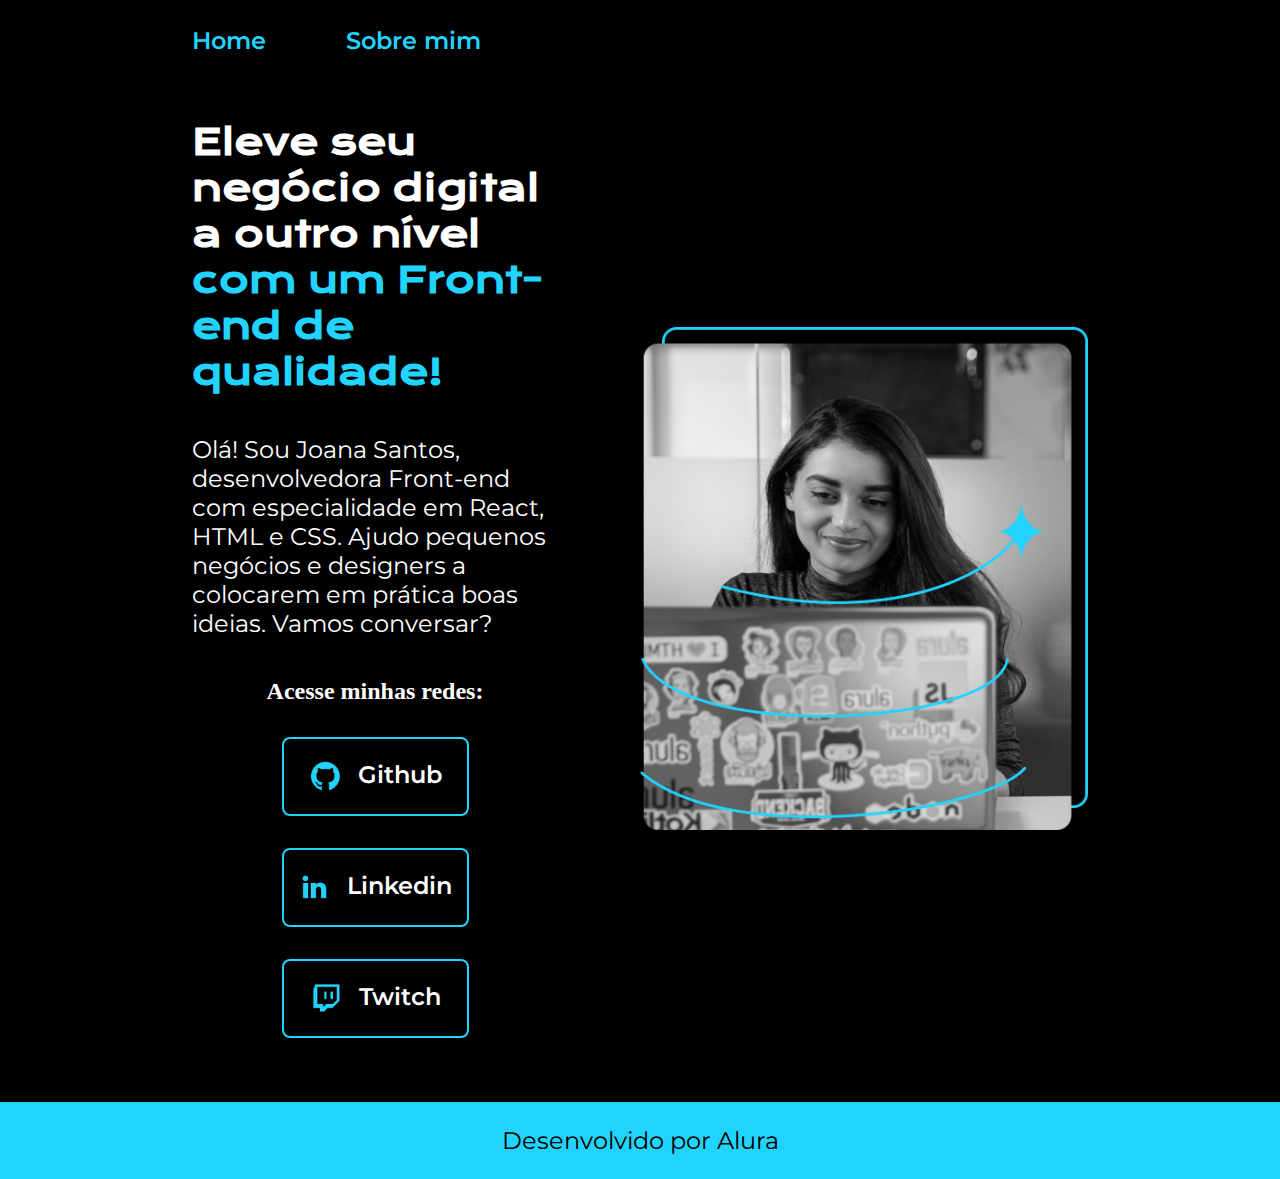
<file: index.html>
<!DOCTYPE html>
<html lang="pt-br">
<head>
    <meta charset="UTF-8">
    <meta name="viewport" content="width=device-width, initial-scale=1.0">
    <title>Portfolio</title>
    <link rel = "stylesheet" href = "./styles/style.css">
</head>
<body>
    <header class = "cabecalho">
        <nav class = "cabecalho__menu">
            <a class = "cabecalho__menu__link" href="index.html"> Home </a>
            <a class = "cabecalho__menu__link" href="about.html"> Sobre mim </a>
        </nav>
    </header>
    <main class = "apresentacao">
        <section class = "apresentacao__conteudo">
            <h1 class = "apresentacao__conteudo__titulo">Eleve seu negócio digital a outro nível 
                <strong class = "titulo-destaque">com um Front-end de qualidade!</strong> 
            </h1>
            <p class = "apresentacao__conteudo__texto">
                Olá! Sou Joana Santos, desenvolvedora Front-end com especialidade em React, HTML e CSS. Ajudo pequenos negócios e designers a colocarem em prática boas ideias. Vamos conversar?
            </p>
            <div class = "apresentacao__links"> <!-- Isso aqui é só uma divisão estética, não tem valor semântico -->
                <h2 class = "apresentacao__links__subtitulo"> Acesse minhas redes: </h2>
                <a class = "apresentacao__links__navegacao" href="https://github.com"> 
                    <img src="./assets/github.png">
                    Github 
                </a> 
                <a class = "apresentacao__links__navegacao" href="https://linkedin.com"> 
                    <img src="./assets/linkedin.png">
                    Linkedin 
                </a> 
                <a class = "apresentacao__links__navegacao" href="https://twitch.tv"> 
                    <img src="./assets/twitch.png">
                    Twitch 
                </a> 
            </div>
        </section>
        <img class = "apresentacao__imagem" src = "./assets/Imagem.png" alt = "Foto da Joana Santos programando">
    </main>
    <footer class = "rodape">
        <p>Desenvolvido por Alura</p>
    </footer>
</body>
</html>
</file>
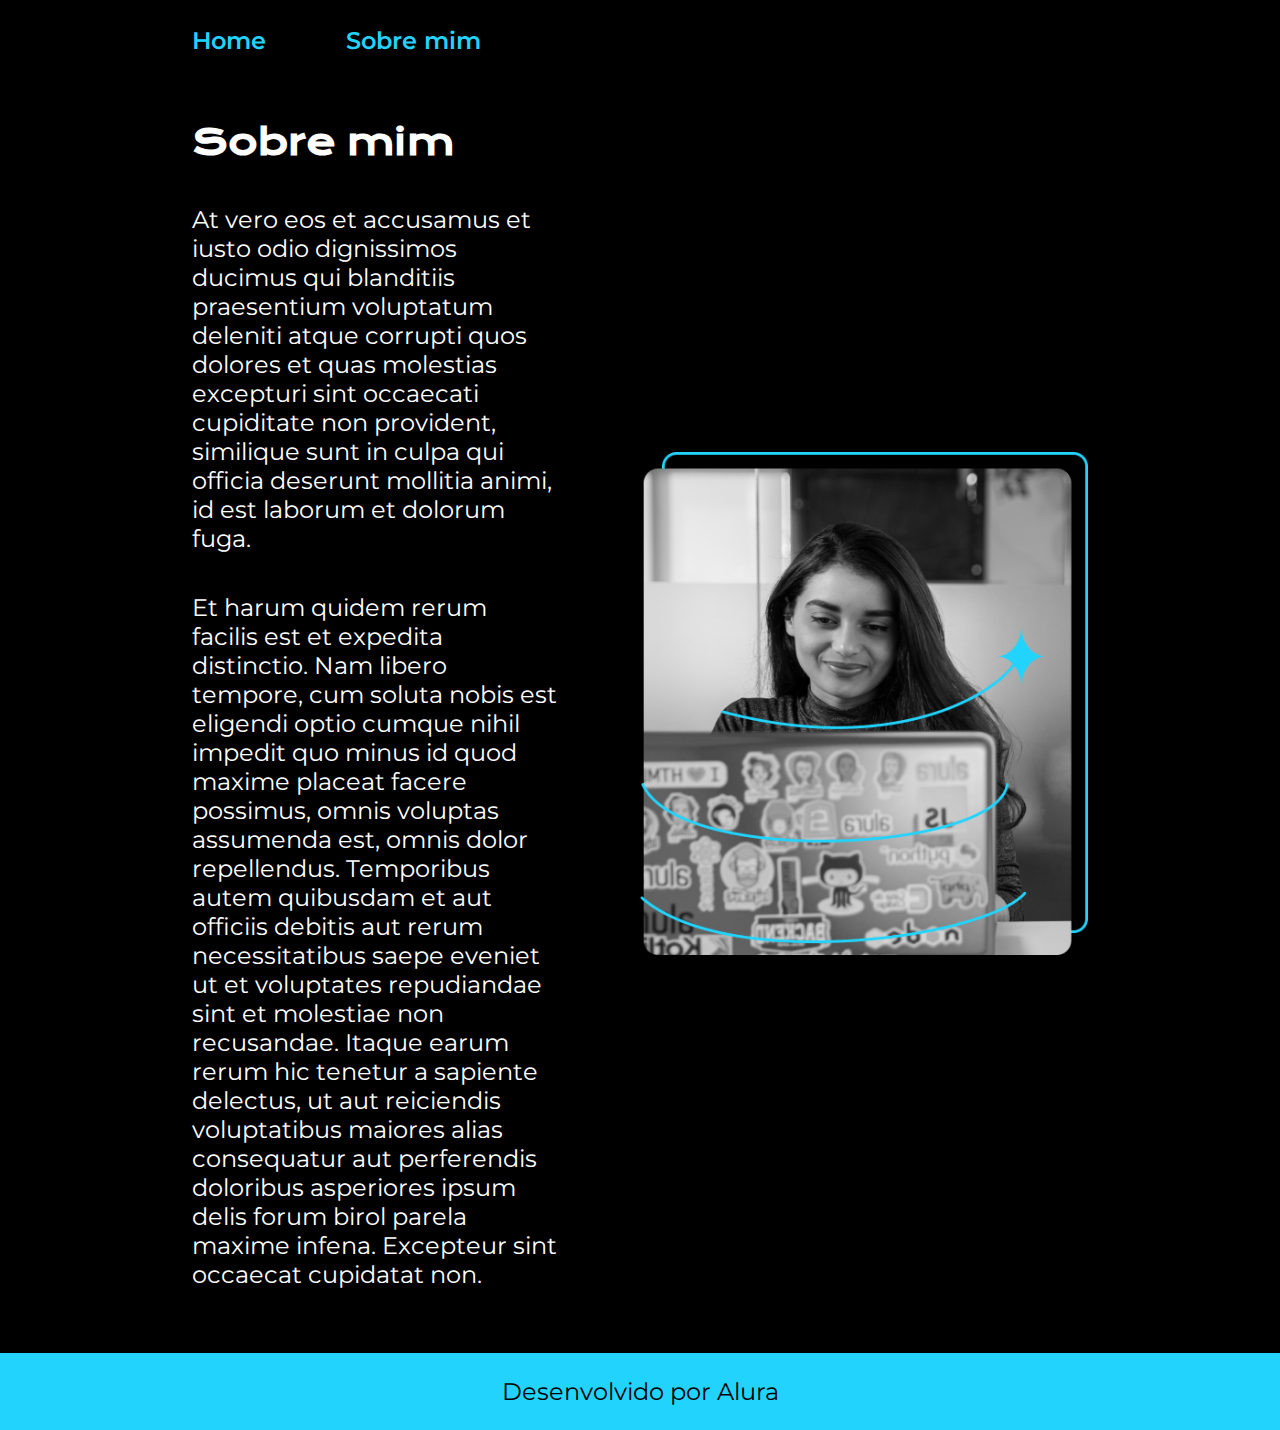
<file: about.html>
<!DOCTYPE html>
<html lang="pt-br">
<head>
    <meta charset="UTF-8">
    <meta name="viewport" content="width=device-width, initial-scale=1.0">
    <title>Sobre mim</title>
    <link rel="stylesheet" href="./styles/style.css">
</head>
<body>
    <header class = "cabecalho">
        <nav class = "cabecalho__menu">
            <a class = "cabecalho__menu__link" href="index.html"> Home </a>
            <a class = "cabecalho__menu__link" href="about.html"> Sobre mim </a>
        </nav>
    </header>
    <main class = "apresentacao"> 
        <section class = "apresentacao__conteudo">
            <h1 class="apresentacao__conteudo__titulo">Sobre mim</h1>
            <p class="apresentacao__conteudo__texto">At vero eos et accusamus et iusto odio dignissimos ducimus qui blanditiis praesentium voluptatum deleniti atque corrupti quos dolores et quas molestias excepturi sint occaecati cupiditate non provident, similique sunt in culpa qui officia deserunt mollitia animi, id est laborum et dolorum fuga.</p>

            <p class="apresentacao__conteudo__texto">Et harum quidem rerum facilis est et expedita distinctio. Nam libero tempore, cum soluta nobis est eligendi optio cumque nihil impedit quo minus id quod maxime placeat facere possimus, omnis voluptas assumenda est, omnis dolor repellendus. Temporibus autem quibusdam et aut officiis debitis aut rerum necessitatibus saepe eveniet ut et voluptates repudiandae sint et molestiae non recusandae. Itaque earum rerum hic tenetur a sapiente delectus, ut aut reiciendis voluptatibus maiores alias consequatur aut perferendis doloribus asperiores ipsum delis forum birol parela maxime infena. Excepteur sint occaecat cupidatat non.</p>
        </section>
        <img class = "apresentacao__imagem" src="./assets/Imagem.png" alt="Foto da Joana programando">
    </main>
    <footer class = "rodape">
        <p>Desenvolvido por Alura</p>
    </footer>
</body>
</html>
</file>
<file: styles/style.css>
@import url('https://fonts.googleapis.com/css2?family=Krona+One&family=Montserrat:wght@400;600display=swap');

:root{
    --cor-primaria: black;
    --cor-secundaria: white;
    --cor-terciaria: #22D4fD;
    --cor-hover: #272727;

    --fonte-primaria: 'Krona One', sans-serif;
    --fonte-secundaria: 'Montserrat', sans-serif;
}

*{
    margin:0;
    padding:0;
}

body{
    /* height: 100vh; altura máxima de conteúdo igual a uma pãgina do dispositivo */
    box-sizing: border-box;
    background-color:var(--cor-primaria);
    color: var(--cor-secundaria);

}

.cabecalho{
    padding: 2% 0% 0% 15%
}

.cabecalho__menu{
    display: flex;
    gap:80px
}

.cabecalho__menu__link{
    font-family: var(--fonte-secundaria);
    font-weight: 600;
    font-size: 1.5rem;
    color: var(--cor-terciaria);
    text-decoration: none;
}


.titulo-destaque{
    color:var(--cor-terciaria);
}

.apresentacao{
    padding: 5% 15%; /* O primeiro valor lida com vertical e o segundo com a horizontal*/
    display: flex; /* Essa propriedade alinha e dispões os elementos filhos em relação à tag container*/
    align-items: center;
    justify-content: space-between;
    gap: 82px;
}

.apresentacao__conteudo{
    width: 50%;
    display: flex;
    flex-direction: column;
    gap: 40px;
}

.apresentacao__conteudo__titulo{
    font-size: 2.25rem; /* 1 rem = 16px, fontes em rem conversam com o navegador*/
    font-family: var(--fonte-primaria);
}

.apresentacao__conteudo__texto{
    font-size: 1.5rem;
    font-family: var(--fonte-secundaria);
}

.apresentacao__links{
    display : flex;
    justify-content:space-between;
    flex-direction: column;
    align-items: center;
    gap:32px;
}

.apresentacao__links_subtitulo{
    font-family: var(--fonte-primaria);
    font-weight: 400;
    font-size: 1.5rem;
}

.apresentacao__links__navegacao{
    display:flex;
    justify-content: center;
    gap:16px;
    border:2px solid var(--cor-terciaria);
    width:50%; /*a porcentagem é em relação ao elemento pai*/
    text-align: center;
    border-radius: 8px;
    font-size: 1.5rem;
    font-weight: 600;
    padding: 21.5px 0; /* Distancia até as margens vertical e horizontal*/
    text-decoration: none; /* Tirar a linha do link*/
    color:var(--cor-secundaria);

    font-family: var(--fonte-secundaria);
}

.apresentacao__links__link:hover{ /* Realiza modificação quando passa o mouse*/
    background-color: var(--cor-hover);
}

.apresentacao__imagem{
    width: 50%;
}

.rodape{
    padding: 24px;
    color: var(--cor-primaria);
    background-color: var(--cor-terciaria);
    text-align: center;
    font-family:var(--fonte-secundaria);
    font-size: 1.5rem;
    font-weight: 400;
}

@media(max-width: 1200px){ /*Caso a largura da tela do dispositivo seja menor que 1200px*/
    .cabecalho{
        padding: 10%;   
    }

    .cabecalho__menu{
        justify-content: center;
    }
    .apresentacao{
        flex-direction: column-reverse;
        padding:5%;
    }

    .apresentacao__conteudo{
        width:auto;
    }
}
</file>
